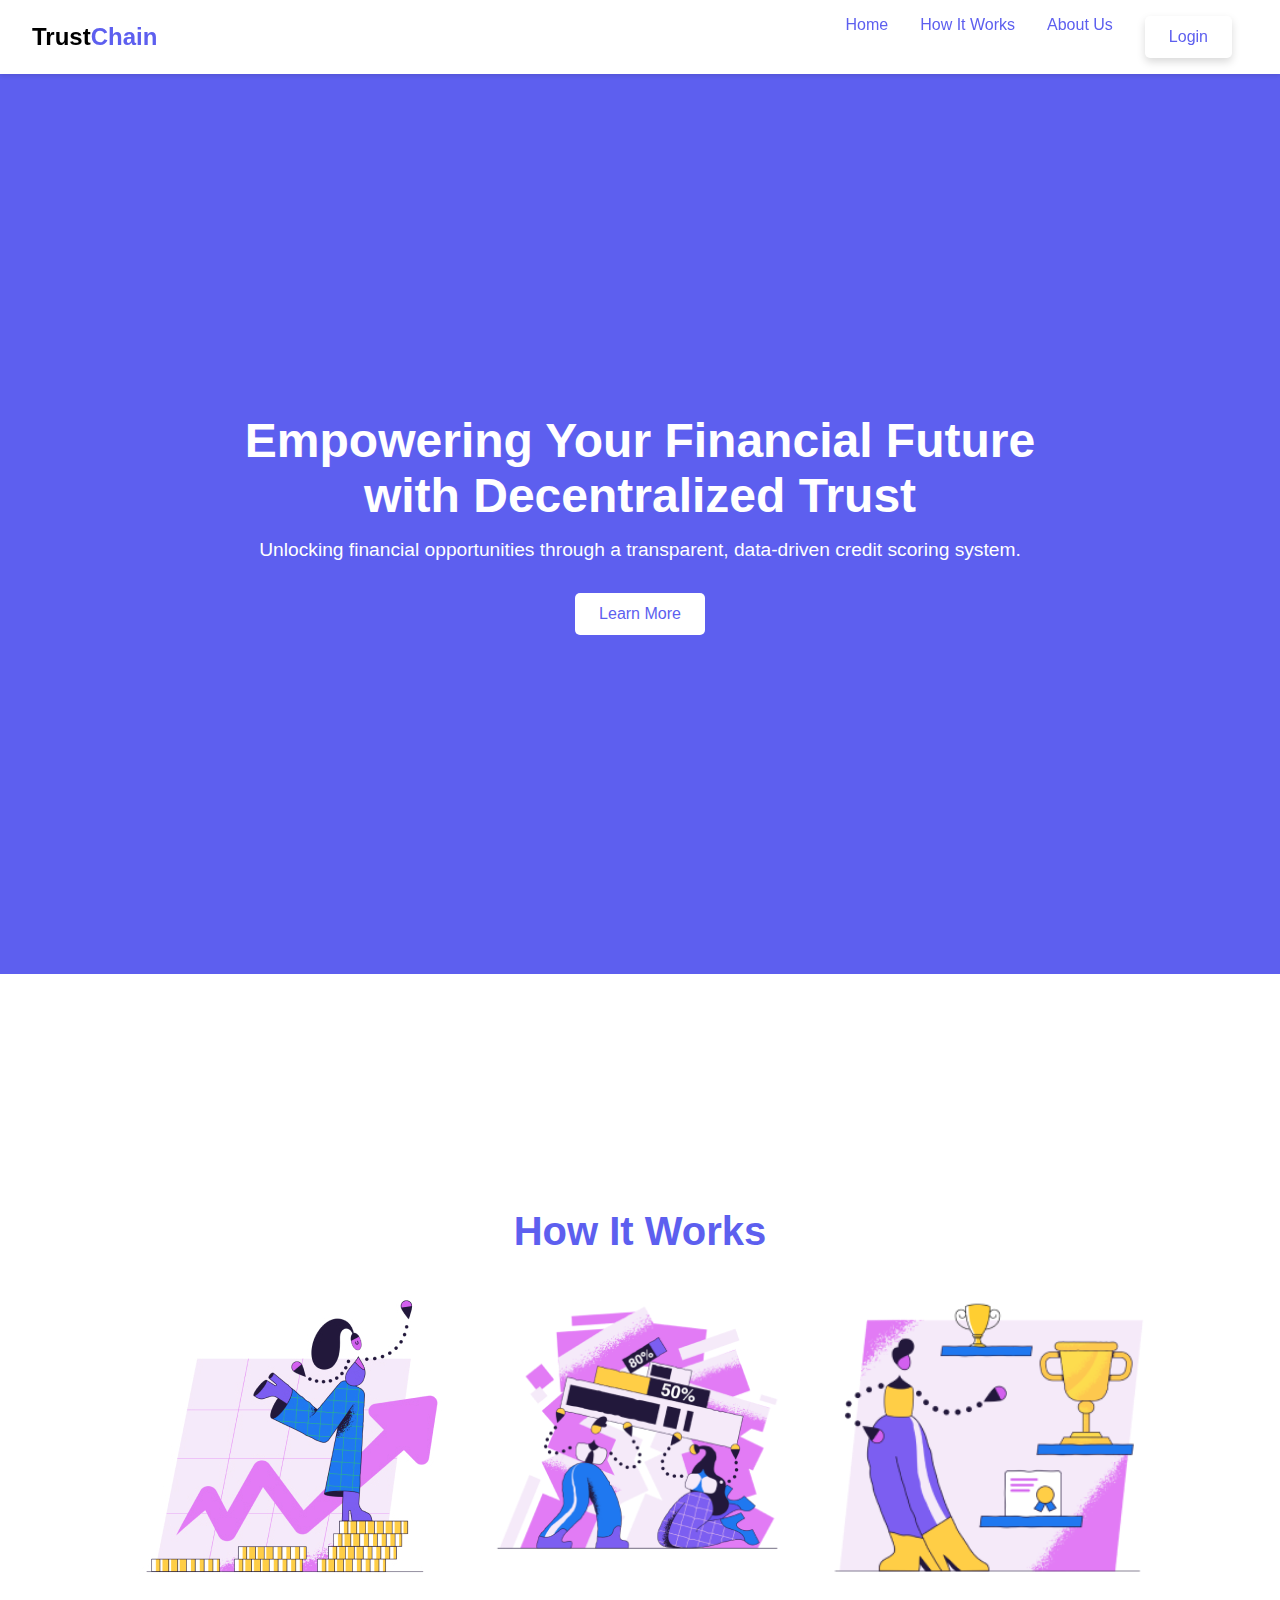
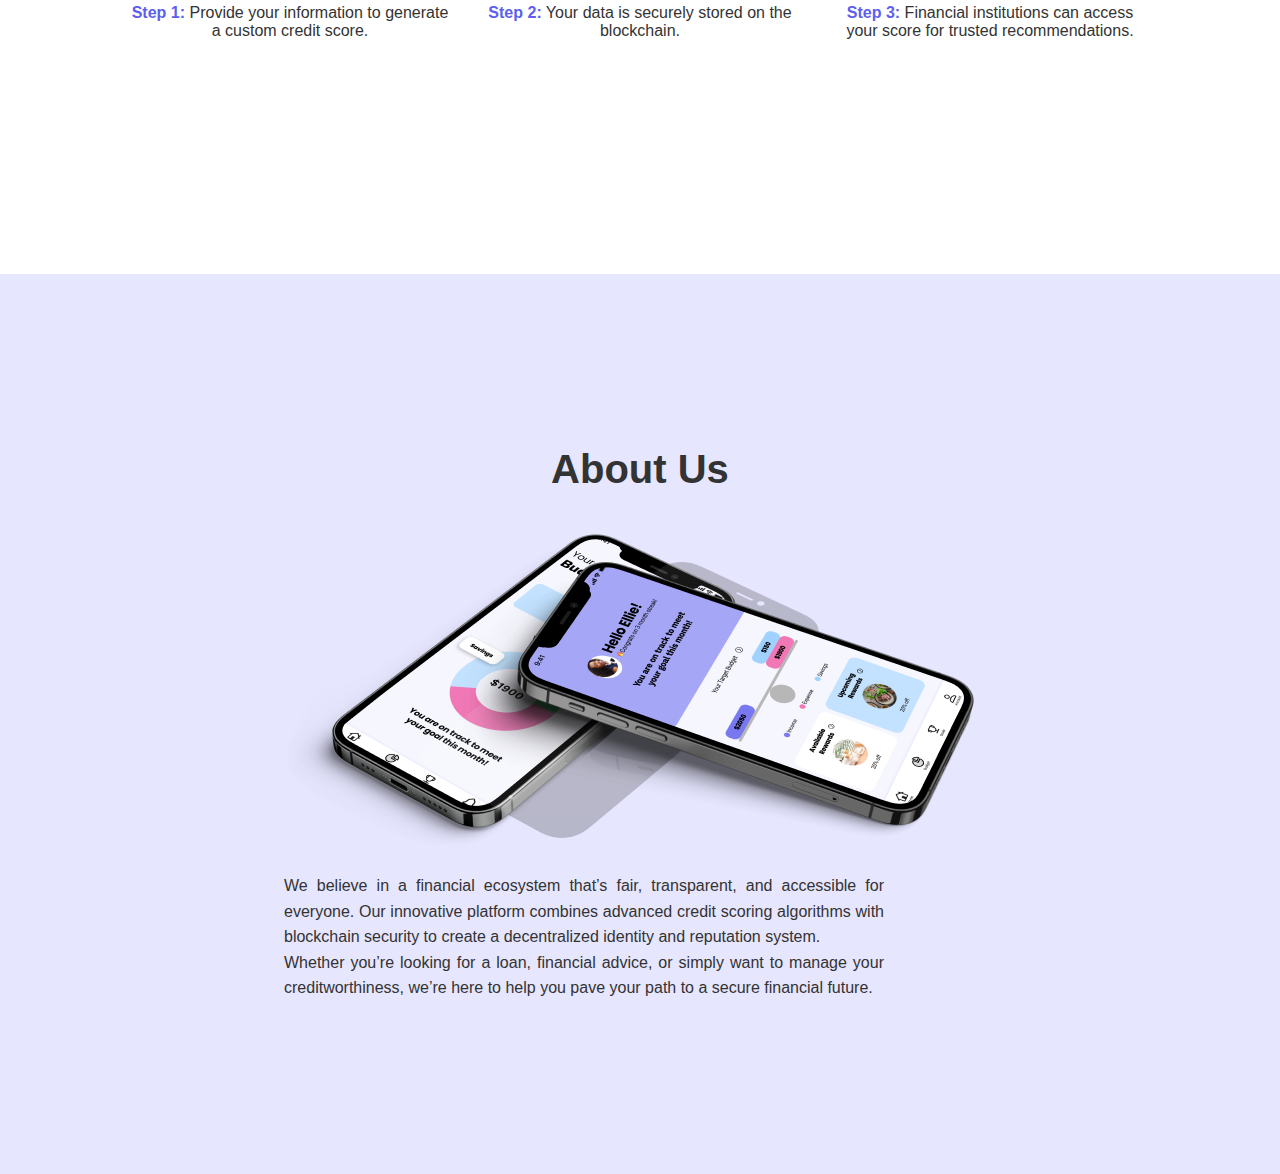
<file: index.html>
<!DOCTYPE html>
<html lang="en">
<head>
    <meta charset="UTF-8">
    <meta name="viewport" content="width=device-width, initial-scale=1.0">
    <title>Financial TrustChain</title>
    <link rel="stylesheet" href="styles.css">
</head>
<body>
    <!-- Navigation Bar -->
    <nav>
        <div class="logo">
            <span class="trust">Trust</span><span class="chain">Chain</span>
        </div>
        <ul class="nav-links">
            <li><a href="#home">Home</a></li>
            <li><a href="#how-it-works">How It Works</a></li>
            <li><a href="#about-us">About Us</a></li>
            <li><a href="login.html" class="login-button">Login</a></li>

        </ul>
    </nav>

    <!-- Header Section -->
    <header id="home">
        <div class="header-content">
            <h1>Empowering Your Financial Future with Decentralized Trust</h1>
            <p>Unlocking financial opportunities through a transparent, data-driven credit scoring system.</p>
            <button onclick="scrollToSection('how-it-works')">Learn More</button>
        </div>
    </header>

    <section id="how-it-works">
        <h2>How It Works</h2>
        <div class="section-content">
            <div class="process-images">
                <div class="process-step">
                    <img src="step1.jpg" alt="Step 1" class="step-image">
                    <p><span class="highlight">Step 1:</span> Provide your information to generate a custom credit score.</p>
                </div>
                <div class="process-step">
                    <img src="step2.png" alt="Step 2" class="step-image">
                    <p><span class="highlight">Step 2:</span> Your data is securely stored on the blockchain.</p>
                </div>
                <div class="process-step">
                    <img src="step3.png" alt="Step 3" class="step-image">
                    <p><span class="highlight">Step 3:</span> Financial institutions can access your score for trusted recommendations.</p>
                </div>
            </div>
        </div>
    </section>
    <!-- About Us Section -->
    <section id="about-us">
        <h2>About Us</h2>
        <div class="section-content">
            <img src="first.png" alt="About Us" class="section-image">
            <div class="text-content">
                <p>We believe in a financial ecosystem that’s fair, transparent, and accessible for everyone. Our innovative platform combines advanced credit scoring algorithms with blockchain security to create a decentralized identity and reputation system.</p>
                <p>Whether you’re looking for a loan, financial advice, or simply want to manage your creditworthiness, we’re here to help you pave your path to a secure financial future.</p>
            </div>
        </div>
    </section>

    <script src="script.js"></script>
</body>
</html>
</file>
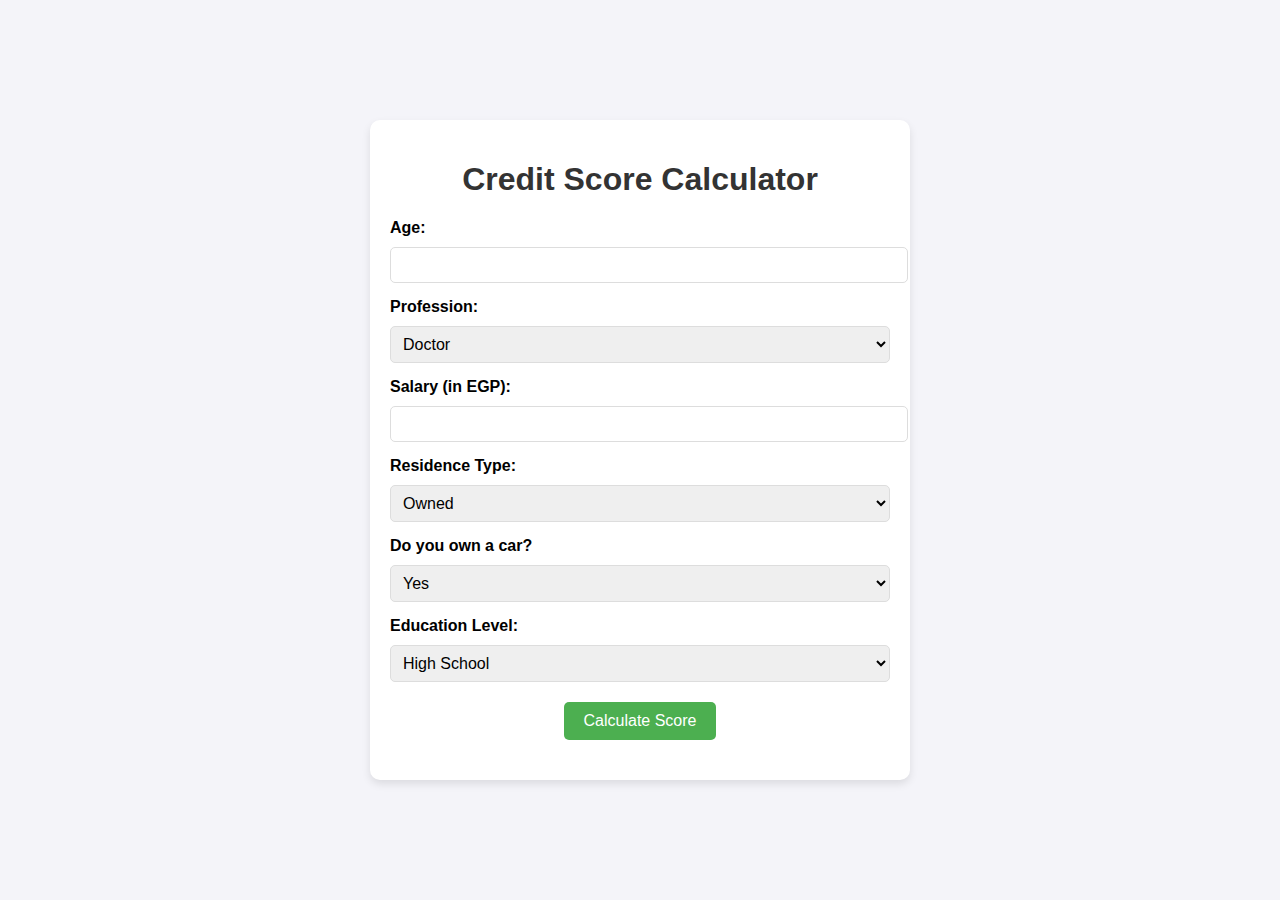
<file: calculator.html>
<!DOCTYPE html>
<html lang="en">
<head>
    <meta charset="UTF-8">
    <meta name="viewport" content="width=device-width, initial-scale=1.0">
    <title>Credit Score Calculator</title>
    <style>
        body {
            font-family: Arial, sans-serif;
            display: flex;
            justify-content: center;
            align-items: center;
            height: 100vh;
            margin: 0;
            background-color: #f4f4f9;
        }
        .container {
            width: 90%;
            max-width: 500px;
            background: #fff;
            padding: 20px;
            border-radius: 10px;
            box-shadow: 0 4px 8px rgba(0, 0, 0, 0.1);
        }
        h1 {
            text-align: center;
            color: #333;
        }
        label {
            display: block;
            margin: 15px 0 5px;
            font-weight: bold;
        }
        input[type="text"],
        input[type="number"],
        select {
            width: 100%;
            padding: 8px;
            margin-top: 5px;
            border: 1px solid #ddd;
            border-radius: 5px;
            font-size: 1em;
        }
        .button-container {
            text-align: center;
            margin-top: 20px;
        }
        button {
            padding: 10px 20px;
            font-size: 1em;
            background-color: #4CAF50;
            color: white;
            border: none;
            border-radius: 5px;
            cursor: pointer;
        }
        button:hover {
            background-color: #45a049;
        }
        #result {
            text-align: center;
            margin-top: 20px;
            font-size: 1.2em;
            color: #333;
        }
    </style>
</head>
<body>
    <div class="container">
        <h1>Credit Score Calculator</h1>
        <form id="creditScoreForm">
            <label for="age">Age:</label>
            <input type="number" id="age" name="age" min="18" required>

            <label for="profession">Profession:</label>
            <select id="profession" name="profession">
                <option>Doctor</option>
                <option>Engineer</option>
                <option>Lawyer</option>
                <option>Teacher</option>
                <option>Other</option>
            </select>

            <label for="salary">Salary (in EGP):</label>
            <input type="number" id="salary" name="salary" required>

            <label for="residenceType">Residence Type:</label>
            <select id="residenceType" name="residenceType">
                <option value="Owned">Owned</option>
                <option value="Rented">Rented</option>
            </select>

            <label for="carOwner">Do you own a car?</label>
            <select id="carOwner" name="carOwner">
                <option value="yes">Yes</option>
                <option value="no">No</option>
            </select>

            <label for="educationLevel">Education Level:</label>
            <select id="educationLevel" name="educationLevel">
                <option value="High School">High School</option>
                <option value="Bachelor's">Bachelor's</option>
                <option value="Master's">Master's</option>
                <option value="PhD">PhD</option>
            </select>

            <div class="button-container">
                <button type="button" onclick="calculateCreditScore()">Calculate Score</button>
            </div>
        </form>
        <div id="result"></div>
    </div>

    <script>
        function calculateCreditScore() {
            // Retrieve values from form
            const age = parseInt(document.getElementById("age").value);
            const profession = document.getElementById("profession").value;
            const salary = parseFloat(document.getElementById("salary").value);
            const residenceType = document.getElementById("residenceType").value;
            const carOwner = document.getElementById("carOwner").value === "yes";
            const educationLevel = document.getElementById("educationLevel").value;

            // Initialize score
            let score = 0;

            // Age scoring
            if (age < 25) {
                score += 10;
            } else if (age >= 25 && age <= 35) {
                score += 20;
            } else if (age >= 36 && age <= 50) {
                score += 30;
            } else {
                score += 25;
            }

            // Profession scoring
            if (["Doctor", "Engineer", "Lawyer"].includes(profession)) {
                score += 30;
            } else {
                score += 15;
            }

            // Salary scoring
            score += Math.min(salary / 1000, 40);

            // Residence scoring
            score += residenceType === "Owned" ? 20 : 10;

            // Car ownership scoring
            score += carOwner ? 10 : 0;

            // Education level scoring
            const educationScores = { "High School": 10, "Bachelor's": 20, "Master's": 30, "PhD": 40 };
            score += educationScores[educationLevel];

            // Cap the score at 100
            score = Math.min(score, 100);

            // Display the result
            document.getElementById("result").innerText = `Your Credit Score is: ${score}`;
        }
    </script>
</body>
</html>
</file>
<file: styles.css>
/* Reset */
* {
    margin: 0;
    padding: 0;
    box-sizing: border-box;
}

body {
    font-family: Arial, sans-serif;
    color: #333;
    background-color: #f9f9f9;
}

/* Navigation Bar */
nav {
    display: flex;
    justify-content: space-between;
    align-items: center;
    background-color: #fff;
    padding: 1rem 2rem;
    position: sticky;
    top: 0;
    z-index: 10;
    width: 100%;
    box-shadow: 0 2px 4px rgba(0, 0, 0, 0.1);
}

.logo {
    font-size: 1.5rem;
    font-weight: bold;
}

.trust {
    color: #000;
}

.chain {
    color: #5D5FEF;
}

.nav-links {
    list-style: none;
    display: flex;
}

.nav-links li {
    margin: 0 1rem;
}

.nav-links a {
    color: #5D5FEF;
    text-decoration: none;
    font-weight: 500;
}

.nav-links a:hover {
    text-decoration: underline;
}

/* Full-Height Header Section */
header {
    display: flex;
    justify-content: center;
    align-items: center;
    text-align: center;
    background-color: #5D5FEF;
    color: #fff;
    min-height: 100vh;
    padding: 2rem;
}

.header-content {
    max-width: 800px;
}

header h1 {
    font-size: 3rem;
    margin-bottom: 1rem;
}

header p {
    font-size: 1.2rem;
    margin-bottom: 2rem;
}

header button {
    background-color: #fff;
    color: #5D5FEF;
    border: none;
    padding: 0.75rem 1.5rem;
    font-size: 1rem;
    cursor: pointer;
    border-radius: 5px;
    transition: background-color 0.3s;
}

header button:hover {
    background-color: #e6e6ff;
}
.login-button {
    display: inline-block;
    padding: 0.75rem 1.5rem;
    font-size: 1rem;
    color: #5D5FEF;
    background-color: #fff;
    text-decoration: none;
    border-radius: 5px;
    transition: background-color 0.3s;
    box-shadow: 0 4px 8px rgba(0, 0, 0, 0.15); /* Adds a subtle shadow */
}

.login-button:hover {
    background-color: #e6e6ff; /* Off-white shade on hover */
}


/* Section Styling */
section {
    display: flex;
    flex-direction: column;
    align-items: center;
    justify-content: center;
    text-align: center;
    min-height: 100vh;
    padding: 3rem 2rem;
}

/* Section Title Styling */
section h2 {
    font-size: 2.5rem;
    color: #5D5FEF;
    margin-bottom: 1.5rem;
    text-align: center;
}

/* How It Works Section Content */
#how-it-works .section-content {
    display: flex;
    flex-direction: column;
    align-items: center;
}

.process-images {
    display: flex;
    gap: 2rem;
    justify-content: center;
    flex-wrap: wrap;
}

.process-step {
    display: flex;
    flex-direction: column;
    align-items: center;
    width: 318px;
    text-align: center;
}

.step-image {
    width: 318px;
    height: 318px;
    border-radius: 8px;
}

.process-step p {
    margin-top: 0.5rem;
    font-size: 1rem;
    color: #333;
}

.highlight {
    color: #5D5FEF; /* Light purple keyword */
    font-weight: bold;
}

/* General Styles for Other Sections */
.text-content {
    max-width: 600px;
    text-align: justify;
    line-height: 1.6;
}


/* Specific Background Colors */
#about-us {
    background-color: #e6e6ff; /* Light purple for better contrast */
}

#about-us h2 {
    color: #333;
}

#about-us p, #about-us ol {
    color: #333; /* Dark text for readability */
}

#how-it-works {
    background-color: white;
}
</file>
